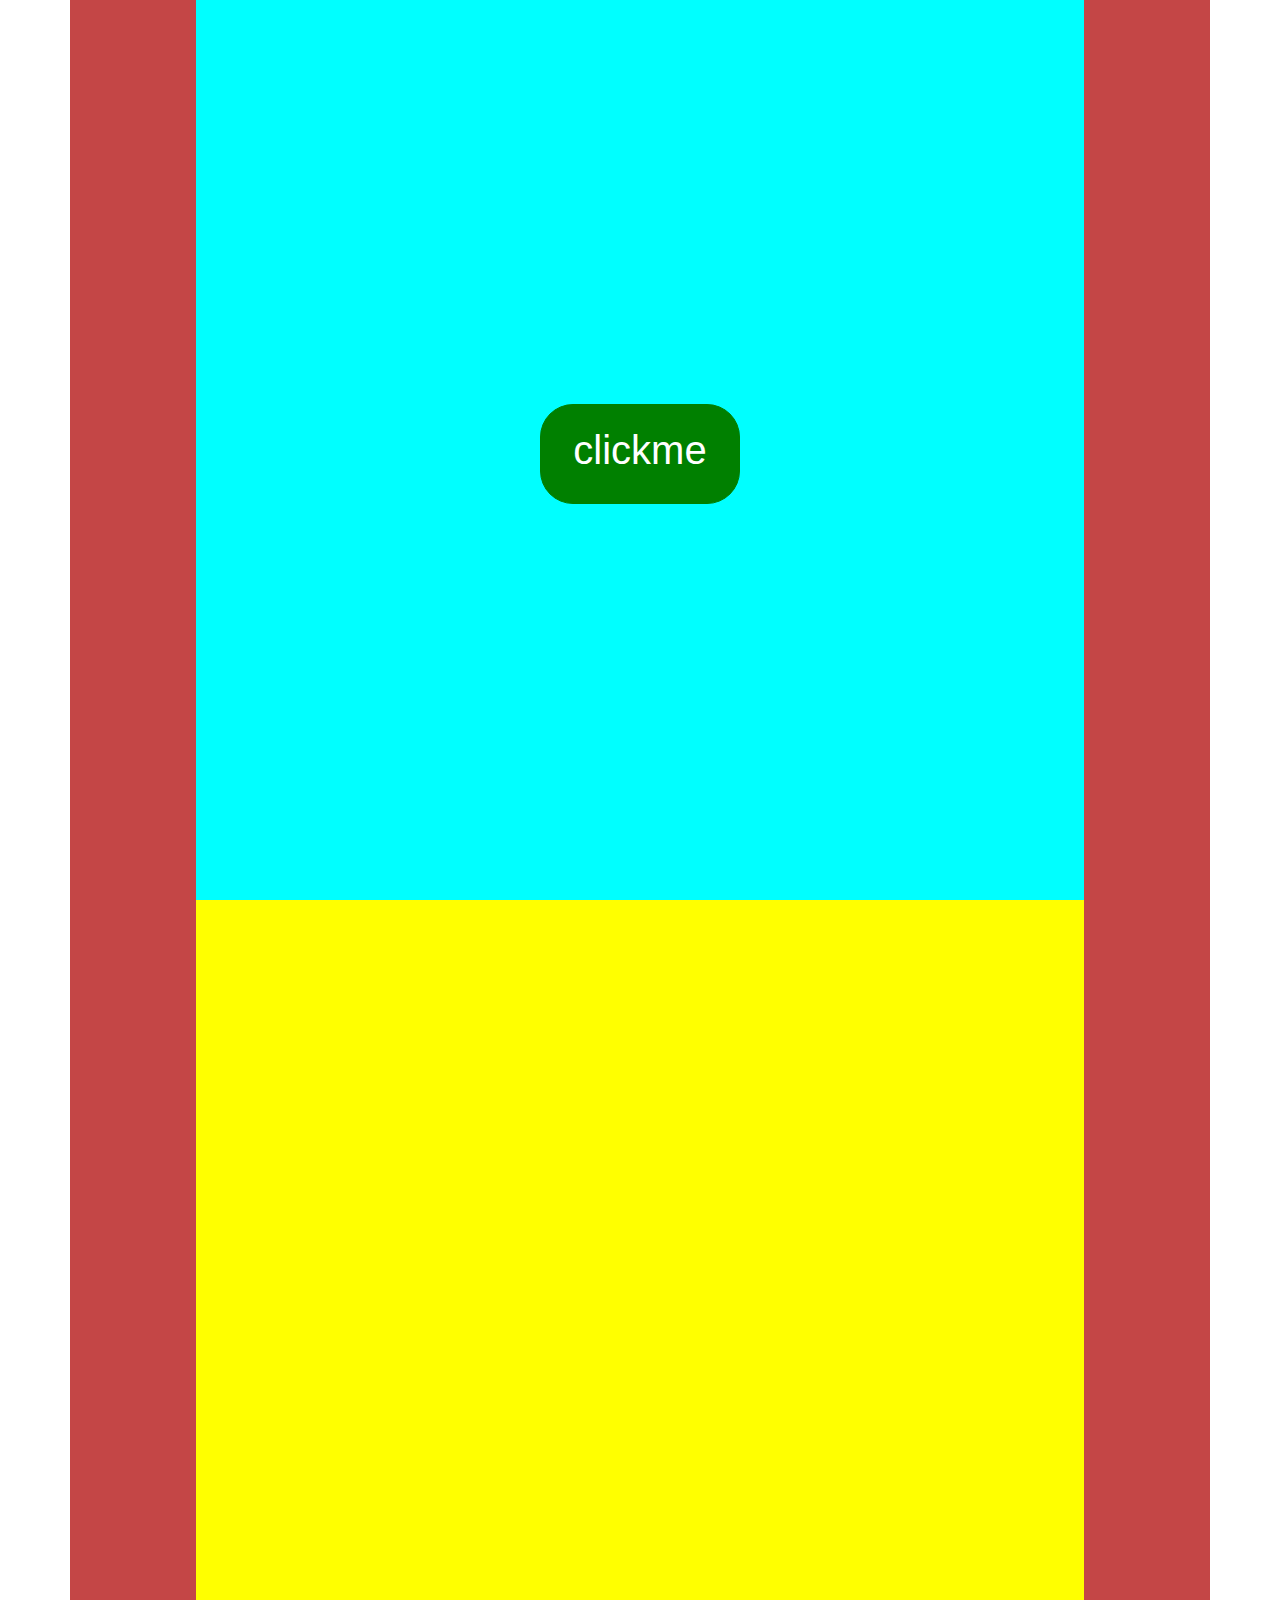
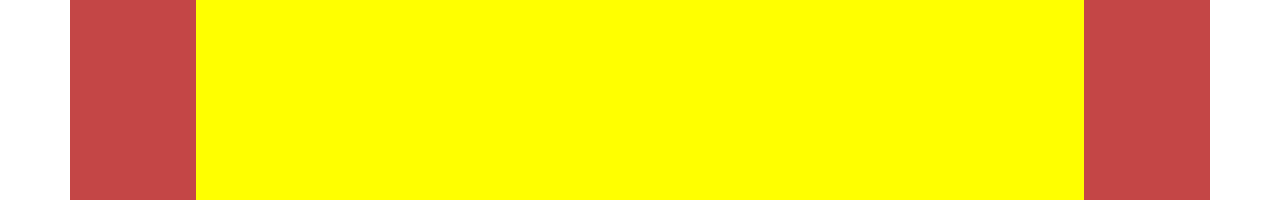
<file: index.html>
<!DOCTYPE html>
<html lang="en">
<head>
    <meta charset="UTF-8">
    <meta http-equiv="X-UA-Compatible" content="IE=edge">
    <meta name="viewport" content="width=device-width, initial-scale=1.0">
    <title>css tricks </title>
    <link rel="stylesheet" href="./bootstrap.min.css">
    <link rel="stylesheet" href="style.css">
</head>
<div class="container" style="background-color: rgb(196, 70, 70);">
    <body>
    <div class="main-div">
            <button>
                <h1>clickme </h1>
            </button>
        </div>
        <section class="section-2">

        </section>
    </div>

</body>
</html>
</file>
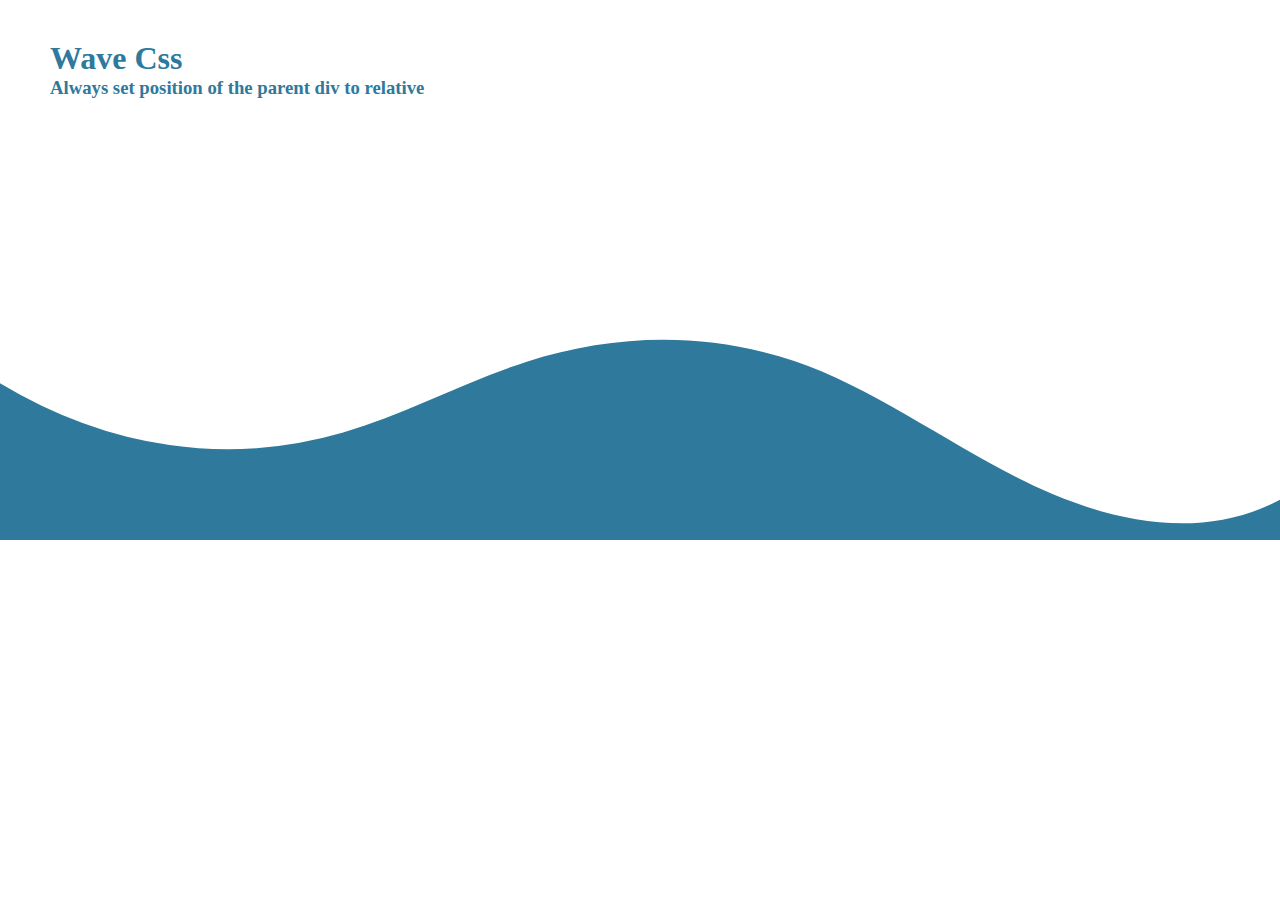
<file: waves.html>
<!DOCTYPE html>
<html lang="en">
<head>
    <meta charset="UTF-8">
    <meta http-equiv="X-UA-Compatible" content="IE=edge">
    <meta name="viewport" content="width=device-width, initial-scale=1.0">
    <title>Waves</title>
</head>


<!-- URL:    https://www.shapedivider.app/ -->
<style>
    *{
        margin: 0;
        padding: 0;
        box-sizing: border-box;
    }
    .container{
        position: relative;
        /* padding: 5px; */
        height: 60vh;
    }
    .container-fluid{
        margin: auto;
        display: block;
        /* width: 600px; */
        color: #2E799C;
        position: relative;
        top:40px;
        left: 50px;
    }
    .custom-shape-divider-bottom-1625039470 {
    position: absolute;
    bottom: 0;
    left: 0;
    width: 100%;
    overflow: hidden;
    line-height: 0;
}

.custom-shape-divider-bottom-1625039470 svg {
    position: relative;
    display: block;
    width: calc(100% + 1.3px);
    height: 203px;
}

.custom-shape-divider-bottom-1625039470 .shape-fill {
    fill: #2E799C;
}
</style>
<body>
    <section class="container">
        <div class="container-fluid">
            
        <h1>Wave Css</h1>
        <h3>Always set position of the parent div to relative</h3>
        </div>

        <div class="custom-shape-divider-bottom-1625039470">
            <svg data-name="Layer 1" xmlns="http://www.w3.org/2000/svg" viewBox="0 0 1200 120" preserveAspectRatio="none">
                <path d="M985.66,92.83C906.67,72,823.78,31,743.84,14.19c-82.26-17.34-168.06-16.33-250.45.39-57.84,11.73-114,31.07-172,41.86A600.21,600.21,0,0,1,0,27.35V120H1200V95.8C1132.19,118.92,1055.71,111.31,985.66,92.83Z" class="shape-fill"></path>
            </svg>
        </div>
    </section>


</body>
</html>
</file>
<file: style.css>
*{
    margin: 0;
    padding: 0;
    box-sizing: border-box;
}

button{
    width: 200px;
    padding: 4px;
    border: 1px solid green;
    border-radius: 33px;
    color: white;
    background-color: green;
    position: relative;
    top: 404px;
    /* right: 50%; */
    height: 100px;
    
}
 
.main-div{
    height: 100vh;
    width: 80%;
    background-color: aqua;
    margin: auto;
    text-align: center;
}

button{
    animation: fade 2s ease forwards;
}
.section-2{
    height: 100vh;
    background-color: yellow;
    width: 80%;
    margin: auto;
}
/* @keyframes fade{
    from{
        opacity: 1;
        pointer-events: all; /*gets raid of all traces of the button*/
  /*  } to{
        opacity: 0;
        pointer-events: none;
    }
} */
</file>
